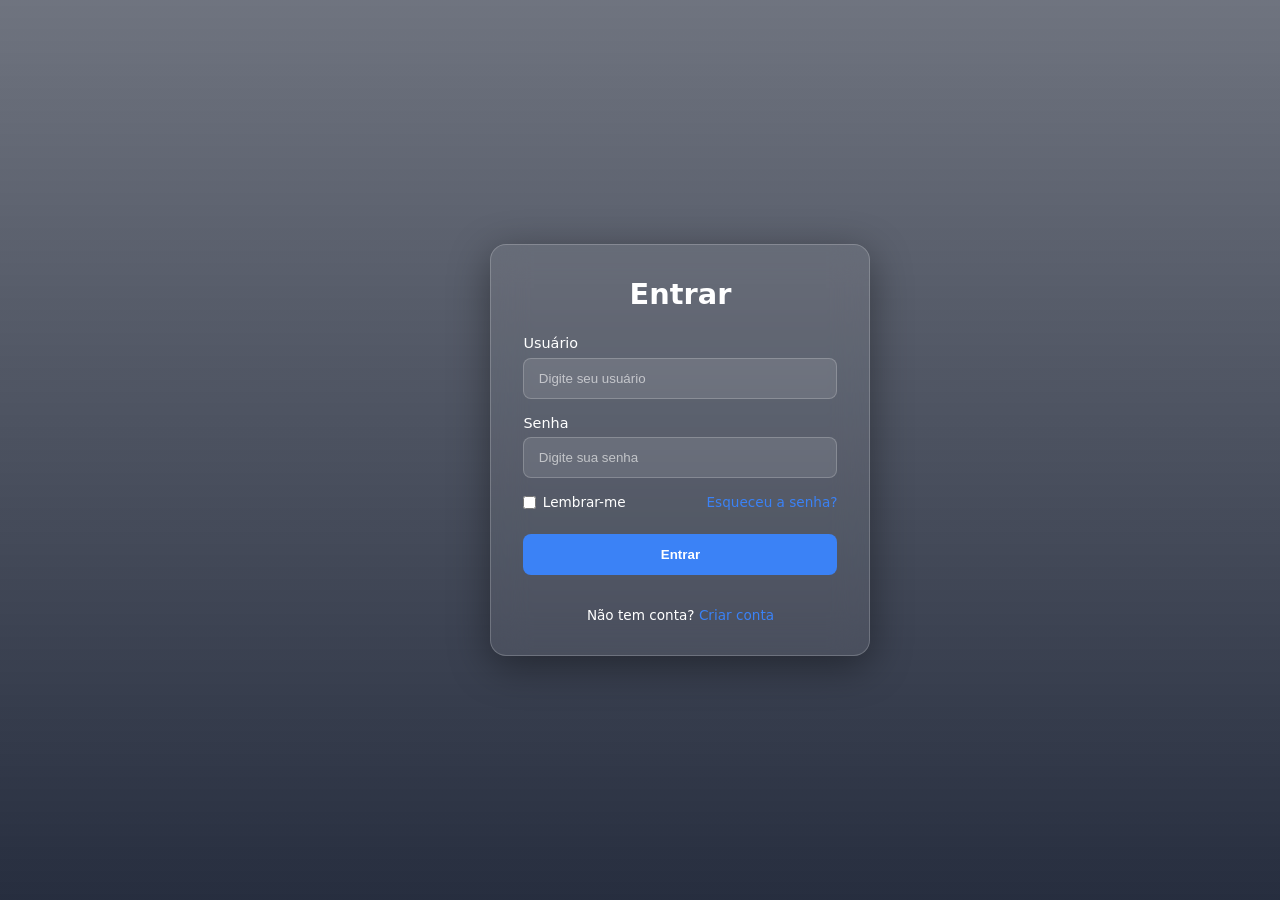
<file: pagina-login/index.html>
<!DOCTYPE html>
<html lang="pt-BR">
<head>
  <meta charset="UTF-8" />
  <meta name="viewport" content="width=device-width, initial-scale=1.0" />
  <title>Entrar</title>
  <link rel="stylesheet" href="./css/estilos.css" />
</head>
<body>

  <main class="pagina">
    <section class="cartao-login" aria-labelledby="titulo-login">
      
      <header class="cabecalho-login">
        <h1 id="titulo-login">Entrar</h1>
      </header>

      <form class="formulario-login" action="#" method="post">

        <div class="grupo-campo">
          <label for="usuario">Usuário</label>
          <input 
            type="text" 
            id="usuario" 
            name="usuario" 
            placeholder="Digite seu usuário"
            required
          />
        </div>

        <div class="grupo-campo">
          <label for="senha">Senha</label>
          <input 
            type="password" 
            id="senha" 
            name="senha" 
            placeholder="Digite sua senha"
            required
          />
        </div>

        <div class="opcoes-formulario">
          <label class="lembrar">
            <input type="checkbox" name="lembrar" />
            <span>Lembrar-me</span>
          </label>

          <a href="#" class="link-recuperar">Esqueceu a senha?</a>
        </div>

        <button type="submit" class="botao-entrar">
          Entrar
        </button>

        <p class="registro">
          Não tem conta?
          <a href="#">Criar conta</a>
        </p>

      </form>
    </section>
  </main>

</body>
</html>
</file>
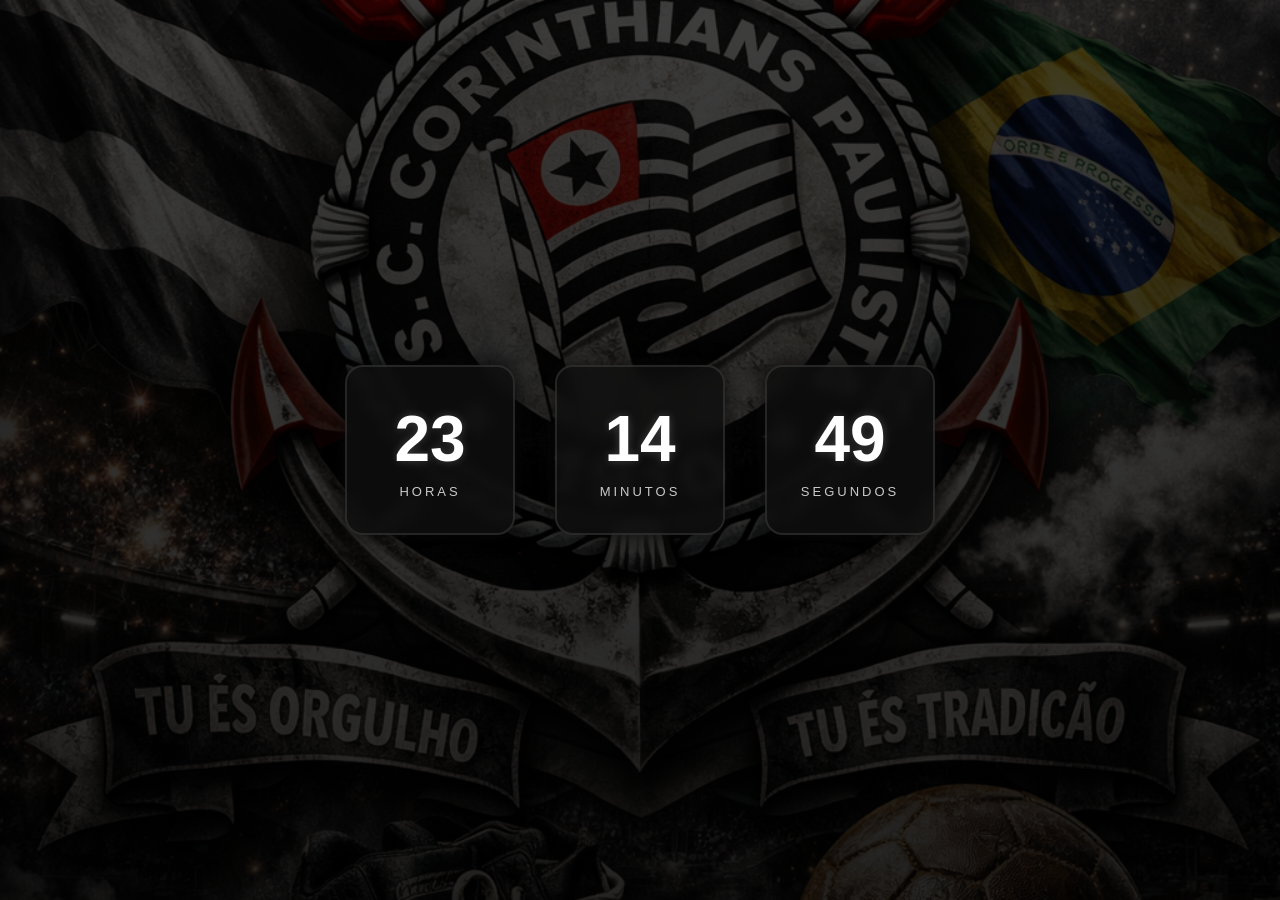
<file: relogio-digital/index.html>
<!DOCTYPE html>
<html lang="pt-BR">

<head>
    <meta charset="UTF-8">
    <meta name="viewport" content="width=device-width, initial-scale=1.0">

    <title>Relógio Corinthians</title>

    <link rel="stylesheet" href="./css/style.css">

</head>

<body>

    <div class="overlay"></div>

    <div class="container">

        <div class="clock-box">
            <span id="horas">00</span>
            <p>HORAS</p>
        </div>

        <div class="clock-box">
            <span id="minutos">00</span>
            <p>MINUTOS</p>
        </div>

        <div class="clock-box">
            <span id="segundos">00</span>
            <p>SEGUNDOS</p>
        </div>

    </div>

    <script src="./js/script.js"></script>

</body>

</html>
</file>
<file: pagina-login/css/estilos.css>
:root {
    --cor-primaria: #3b82f6;
    --cor-fundo-escuro: #0f172a;
    --cor-cartao: rgba(255, 255, 255, 0.08);
    --cor-borda: rgba(255, 255, 255, 0.2);
    --cor-texto: #ffffff;
    --raio: 16px;
}

*,
*::before,
*::after {
    box-sizing: border-box;
    margin: 0;
    padding: 0;
}

html,
body {
    height: 100%;
}

body {
    min-height: 100dvh;
    display: grid;
    place-content: center;
    font-family: system-ui, -apple-system, sans-serif;
    color: var(--cor-texto);

    background: url("https://images.unsplash.com/photo-1534447677768-be436bb09401?q=80&w=2070") no-repeat center/cover;
    position: relative;
}

body::before {
    content: "";
    position: fixed;
    inset: 0;
    background: linear-gradient(to bottom,
            rgba(15, 23, 42, 0.6),
            rgba(15, 23, 42, 0.9));
    z-index: -1;
}

.pagina {
    width: 100%;
    padding: 1rem;
}

.cartao-login {
    width: min(300%, 380px);
    padding: clamp(1.5rem, 4vw, 2rem);
    border-radius: var(--raio);
    background: var(--cor-cartao);
    backdrop-filter: blur(18px);
    -webkit-backdrop-filter: blur(18px);
    border: 1px solid var(--cor-borda);
    box-shadow: 0 10px 40px rgba(0, 0, 0, 0.4);
}

.cabecalho-login {
    text-align: center;
    margin-bottom: 1.5rem;
}

.cabecalho-login h1 {
    font-size: 1.8rem;
    font-weight: 600;
}

.formulario-login {
    display: flex;
    flex-direction: column;
    gap: 1rem;
}

.grupo-campo {
    display: flex;
    flex-direction: column;
    gap: 0.4rem;
    font-size: 0.9rem;
}

input[type="text"],
input[type="password"] {
    padding: 0.75rem 0.9rem;
    border-radius: 8px;
    border: 1px solid var(--cor-borda);
    background: rgba(255, 255, 255, 0.1);
    color: var(--cor-texto);
    outline: none;
    transition: 0.25s ease;
}

input::placeholder {
    color: rgba(255, 255, 255, 0.6);
}

input:focus-visible {
    border-color: var(--cor-primaria);
    box-shadow: 0 0 0 3px rgba(59, 130, 246, 0.3);
}

.opcoes-formulario {
    display: flex;
    justify-content: space-between;
    align-items: center;
    font-size: 0.85rem;
}

.lembrar {
    display: flex;
    align-items: center;
    gap: 0.4rem;
    cursor: pointer;
}

.link-recuperar {
    text-decoration: none;
    color: var(--cor-primaria);
}

.link-recuperar:hover {
    text-decoration: underline;
}

.botao-entrar {
    margin-top: 0.5rem;
    padding: 0.8rem;
    border: none;
    border-radius: 8px;
    background: var(--cor-primaria);
    color: #fff;
    font-weight: 600;
    cursor: pointer;
    transition: 0.3s ease;
}

.botao-entrar:hover {
    transform: translateY(-2px);
    box-shadow: 0 6px 20px rgba(59, 130, 246, 0.5);
}

.botao-entrar:active {
    transform: translateY(0);
}

.registro {
    margin-top: 1rem;
    text-align: center;
    font-size: 0.85rem;
}

.registro a {
    color: var(--cor-primaria);
    text-decoration: none;
}

.registro a:hover {
    text-decoration: underline;
}
</file>
<file: relogio-digital/css/style.css>
* {
    margin: 0;
    padding: 0;
    box-sizing: border-box;
    font-family: Arial, Helvetica, sans-serif;
}

body {

    height: 100vh;
    display: flex;
    justify-content: center;
    align-items: center;

    background-image: url("/relogio-digital/img/corinthinas.png");
    background-size: cover;
    background-position: center;
    background-repeat: no-repeat;

}


.overlay {

    position: absolute;
    width: 100%;
    height: 100%;
    background: linear-gradient(rgba(0, 0, 0, 0.75),
            rgba(0, 0, 0, 0.85));

}

.container {

    position: relative;
    display: flex;
    gap: 40px;

}

.clock-box {

    width: 170px;
    height: 170px;

    background: rgba(15, 15, 15, 0.85);

    border-radius: 18px;

    display: flex;
    flex-direction: column;
    justify-content: center;
    align-items: center;

    color: white;

    border: 2px solid rgba(255, 255, 255, 0.1);

    backdrop-filter: blur(6px);

    box-shadow:
        0 0 20px rgba(0, 0, 0, 0.9),
        0 0 15px rgba(255, 255, 255, 0.05);

    transition: 0.3s;

}

.clock-box:hover {

    transform: scale(1.06);

    box-shadow:
        0 0 25px rgba(255, 255, 255, 0.15),
        0 0 30px rgba(0, 0, 0, 1);

}

.clock-box span {

    font-size: 64px;
    font-weight: bold;
    color: #ffffff;

    text-shadow:
        0 0 10px rgba(255, 255, 255, 0.2);

}

.clock-box p {

    margin-top: 8px;
    font-size: 13px;
    letter-spacing: 3px;

    color: #c9c9c9;

}
</file>
